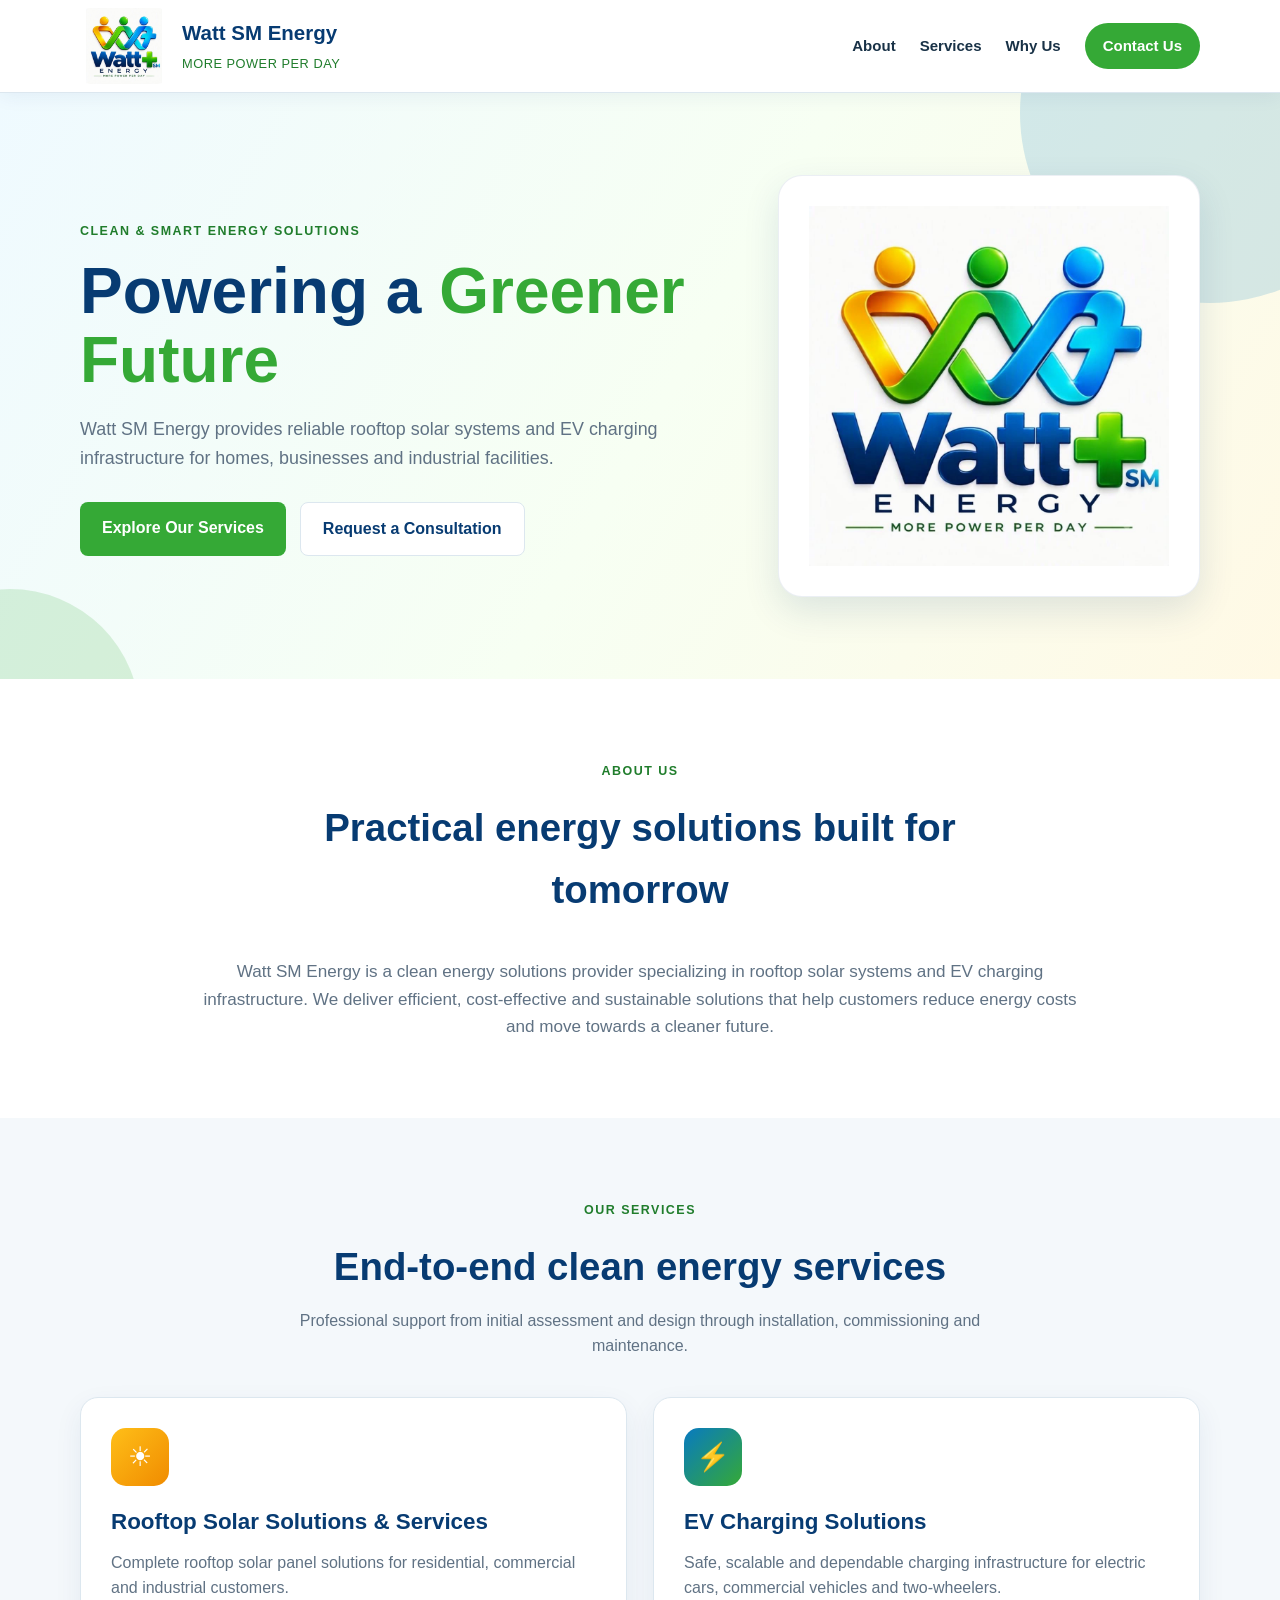
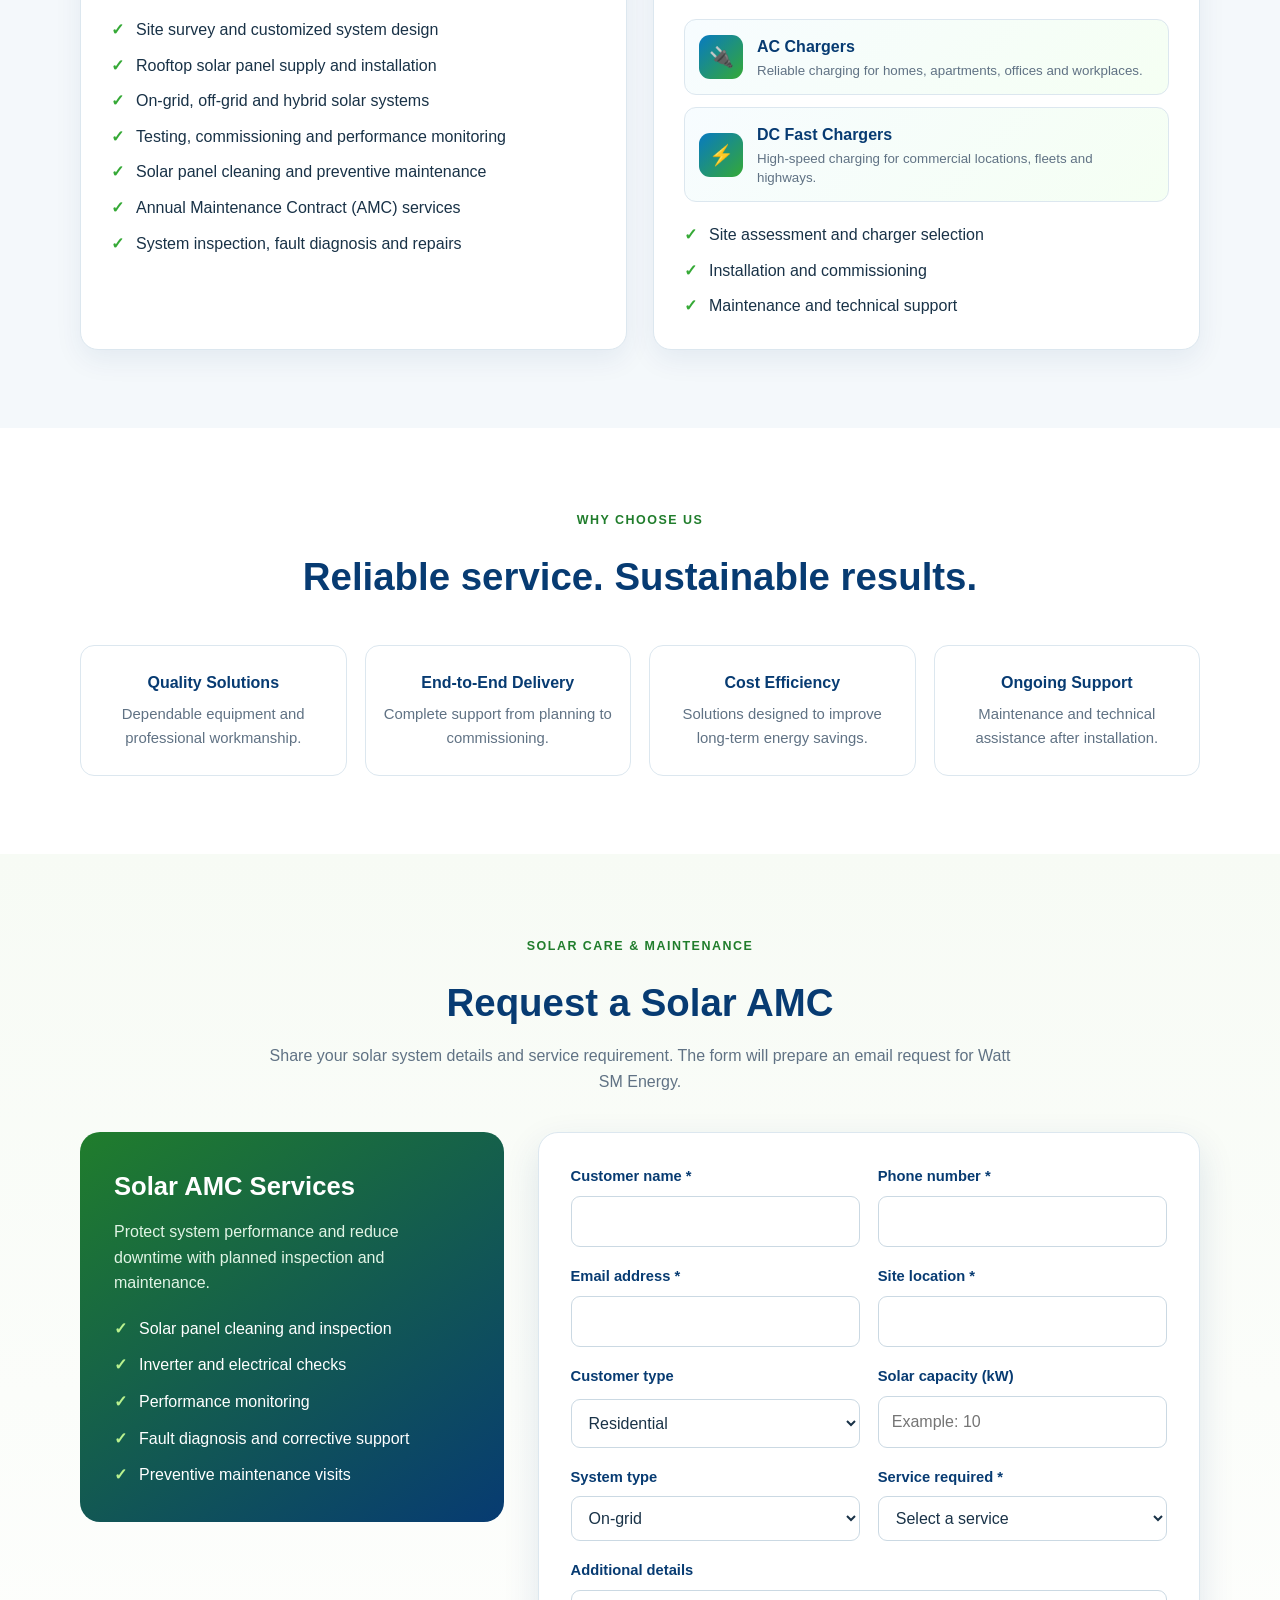
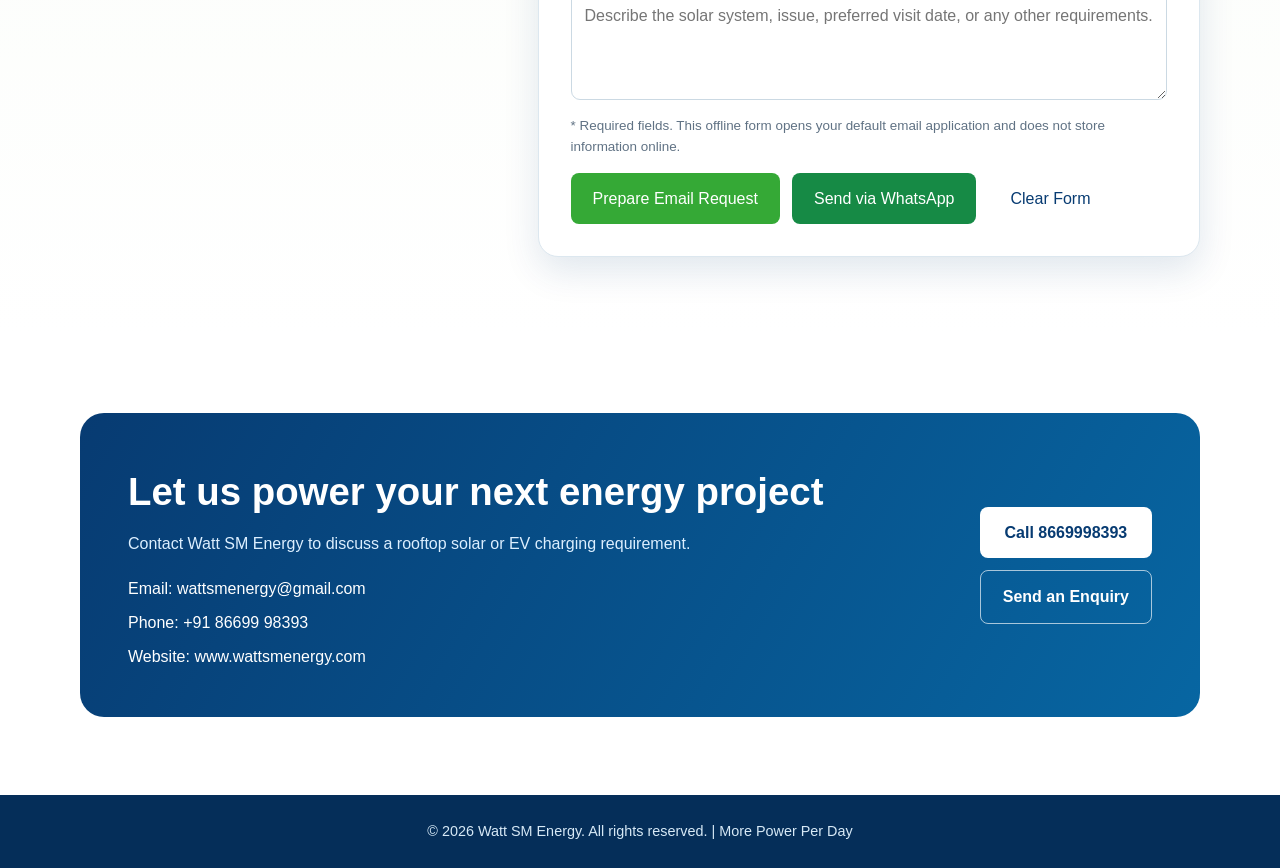
<file: index.html>
<!DOCTYPE html>
<html lang="en">
<head>
  <meta charset="UTF-8">
  <meta name="viewport" content="width=device-width, initial-scale=1.0">
  <meta name="description" content="Watt SM Energy provides rooftop solar and EV charging solutions for homes, businesses and industries.">
  <title>Watt SM Energy | Solar & EV Charging Solutions</title>
  <style>
    :root {
      --navy: #073b72;
      --blue: #087ac1;
      --green: #35a936;
      --green-dark: #207d2c;
      --yellow: #ffbf18;
      --ink: #193247;
      --muted: #607284;
      --surface: #ffffff;
      --soft: #f4f8fb;
      --border: #dce7ef;
      --shadow: 0 14px 36px rgba(7, 59, 114, 0.12);
    }

    * { box-sizing: border-box; margin: 0; padding: 0; }
    html { scroll-behavior: smooth; }
    body {
      font-family: Arial, Helvetica, sans-serif;
      color: var(--ink);
      background: var(--surface);
      line-height: 1.6;
    }
    a { color: inherit; text-decoration: none; }
    img { max-width: 100%; display: block; }
    .container { width: min(1120px, 92%); margin: 0 auto; }

    header {
      position: sticky;
      top: 0;
      z-index: 20;
      background: rgba(255,255,255,.97);
      border-bottom: 1px solid var(--border);
      box-shadow: 0 4px 18px rgba(7,59,114,.06);
    }
    .navbar {
      min-height: 92px;
      display: flex;
      align-items: center;
      justify-content: space-between;
      gap: 24px;
    }
    .brand { display: flex; align-items: center; gap: 14px; }
    .brand img {
      width: 88px;
      height: 76px;
      object-fit: contain;
      background: #fff;
      border-radius: 10px;
    }
    .brand-text strong { display: block; color: var(--navy); font-size: 1.28rem; }
    .brand-text span { color: var(--green-dark); font-size: .8rem; letter-spacing: .04em; }
    nav { display: flex; align-items: center; gap: 24px; font-weight: 700; font-size: .94rem; }
    nav a:hover, nav a:focus { color: var(--green-dark); }
    .nav-cta {
      color: #fff;
      background: var(--green);
      padding: 11px 18px;
      border-radius: 999px;
    }
    .nav-cta:hover, .nav-cta:focus { color: #fff; background: var(--green-dark); }

    .hero {
      position: relative;
      overflow: hidden;
      background: linear-gradient(120deg, #effaff 0%, #f7fff3 52%, #fff9e5 100%);
      padding: 82px 0;
    }
    .hero::before, .hero::after {
      content: "";
      position: absolute;
      border-radius: 50%;
      opacity: .16;
    }
    .hero::before { width: 380px; height: 380px; background: var(--blue); right: -120px; top: -170px; }
    .hero::after { width: 260px; height: 260px; background: var(--green); left: -120px; bottom: -170px; }
    .hero-grid {
      position: relative;
      z-index: 1;
      display: grid;
      grid-template-columns: 1.2fr .8fr;
      gap: 64px;
      align-items: center;
    }
    .eyebrow {
      display: inline-block;
      color: var(--green-dark);
      font-weight: 800;
      text-transform: uppercase;
      letter-spacing: .12em;
      font-size: .78rem;
      margin-bottom: 15px;
    }
    h1 { color: var(--navy); font-size: clamp(2.4rem, 5vw, 4.7rem); line-height: 1.08; margin-bottom: 20px; }
    .hero h1 span { color: var(--green); }
    .hero p { max-width: 680px; color: var(--muted); font-size: 1.12rem; margin-bottom: 30px; }
    .actions { display: flex; flex-wrap: wrap; gap: 14px; }
    .btn {
      display: inline-block;
      border-radius: 8px;
      padding: 13px 22px;
      font-weight: 800;
      transition: transform .2s ease, background .2s ease;
    }
    .btn:hover, .btn:focus { transform: translateY(-2px); }
    .btn-primary { color: #fff; background: var(--green); }
    .btn-primary:hover, .btn-primary:focus { background: var(--green-dark); }
    .btn-secondary { color: var(--navy); background: #fff; border: 1px solid var(--border); }
    .hero-logo-card {
      background: #fff;
      padding: 30px;
      border-radius: 24px;
      box-shadow: var(--shadow);
      border: 1px solid rgba(7,59,114,.08);
    }
    .hero-logo-card img { width: 100%; aspect-ratio: 1/1; object-fit: contain; }

    section { padding: 78px 0; }
    .section-head { max-width: 750px; margin: 0 auto 38px; text-align: center; }
    .section-head h2 { color: var(--navy); font-size: clamp(1.9rem, 3vw, 2.7rem); margin-bottom: 10px; }
    .section-head p { color: var(--muted); }
    .about-copy { max-width: 900px; margin: auto; text-align: center; font-size: 1.07rem; color: var(--muted); }

    .services { background: var(--soft); }
    .service-grid { display: grid; grid-template-columns: repeat(2, 1fr); gap: 26px; }
    .card {
      background: #fff;
      border: 1px solid var(--border);
      border-radius: 18px;
      padding: 30px;
      box-shadow: 0 10px 28px rgba(7,59,114,.07);
    }
    .icon {
      width: 58px;
      height: 58px;
      display: grid;
      place-items: center;
      border-radius: 15px;
      color: #fff;
      font-size: 1.7rem;
      margin-bottom: 18px;
    }
    .solar .icon { background: linear-gradient(135deg, var(--yellow), #f08b00); }
    .ev .icon { background: linear-gradient(135deg, var(--blue), var(--green)); }
    .card h3 { color: var(--navy); font-size: 1.4rem; margin-bottom: 10px; }
    .card > p { color: var(--muted); margin-bottom: 16px; }
    .card ul { list-style: none; display: grid; gap: 10px; }
    .card li { position: relative; padding-left: 25px; }
    .card li::before { content: "✓"; position: absolute; left: 0; color: var(--green); font-weight: 900; }
    .charger-options { display: grid; gap: 12px; margin: 18px 0 20px; }
    .charger-card {
      display: flex;
      align-items: center;
      gap: 14px;
      padding: 14px;
      border: 1px solid var(--border);
      border-radius: 12px;
      background: linear-gradient(135deg, #f7fcff, #f5fff3);
    }
    .charger-symbol {
      width: 44px;
      height: 44px;
      min-width: 44px;
      display: grid;
      place-items: center;
      border-radius: 11px;
      background: linear-gradient(135deg, var(--blue), var(--green));
      color: #fff;
      font-size: 1.25rem;
    }
    .charger-card strong { display: block; color: var(--navy); margin-bottom: 2px; }
    .charger-card small { display: block; color: var(--muted); line-height: 1.4; }
    .ev-support-list { margin-top: 8px; }

    .benefit-grid { display: grid; grid-template-columns: repeat(4, 1fr); gap: 18px; }
    .benefit { text-align: center; padding: 24px 16px; border-radius: 14px; background: #fff; border: 1px solid var(--border); }
    .benefit strong { display: block; color: var(--navy); margin-bottom: 7px; }
    .benefit p { color: var(--muted); font-size: .93rem; }

    .contact-wrap {
      background: linear-gradient(120deg, var(--navy), #0766a2);
      color: #fff;
      border-radius: 24px;
      padding: 48px;
      display: grid;
      grid-template-columns: 1fr auto;
      gap: 30px;
      align-items: center;
    }
    .contact-wrap h2 { font-size: clamp(1.8rem, 3vw, 2.6rem); margin-bottom: 8px; }
    .contact-wrap p { color: #dcefff; }
    .contact-details { display: grid; gap: 8px; margin-top: 20px; }
    .contact-details a:hover { text-decoration: underline; }
    .contact-wrap .btn { background: #fff; color: var(--navy); white-space: nowrap; }
    .contact-actions { display: flex; flex-direction: column; gap: 12px; align-items: stretch; }
    .contact-actions .btn { text-align: center; }
    .contact-actions .contact-email { background: transparent; color: #fff; border: 1px solid rgba(255,255,255,.65); }
    .contact-actions .contact-email:hover, .contact-actions .contact-email:focus { background: rgba(255,255,255,.12); }

    footer { background: #052e59; color: #d7e9f6; padding: 25px 0; text-align: center; font-size: .9rem; }

    @media (max-width: 820px) {
      .navbar { min-height: 78px; }
      nav a:not(.nav-cta) { display: none; }
      .brand-text span { display: none; }
      .brand img { width: 64px; height: 58px; }
      .hero { padding: 58px 0; }
      .hero-grid { grid-template-columns: 1fr; gap: 36px; }
      .hero-logo-card { max-width: 420px; margin: auto; }
      .service-grid { grid-template-columns: 1fr; }
      .benefit-grid { grid-template-columns: repeat(2, 1fr); }
      .contact-wrap { grid-template-columns: 1fr; padding: 34px 24px; }
      .amc-layout { grid-template-columns: 1fr; }
    }
    @media (max-width: 480px) {
      .brand-text strong { font-size: 1rem; }
      .nav-cta { padding: 9px 12px; font-size: .82rem; }
      section { padding: 58px 0; }
      .benefit-grid { grid-template-columns: 1fr; }
      .card { padding: 24px; }
      .form-grid { grid-template-columns: 1fr; }
      .form-group.full { grid-column: auto; }
      .amc-form, .amc-info { padding: 24px; }
    }

    .amc-section { background: linear-gradient(180deg, #f7fbf5, #ffffff); }
    .amc-layout { display: grid; grid-template-columns: .78fr 1.22fr; gap: 34px; align-items: start; }
    .amc-info { background: linear-gradient(145deg, var(--green-dark), var(--navy)); color: #fff; border-radius: 20px; padding: 34px; }
    .amc-info h3 { font-size: 1.6rem; margin-bottom: 12px; }
    .amc-info p { color: #e1f4e5; margin-bottom: 20px; }
    .amc-info ul { list-style: none; display: grid; gap: 11px; }
    .amc-info li { position: relative; padding-left: 25px; }
    .amc-info li::before { content: "✓"; position: absolute; left: 0; color: #baf28f; font-weight: 900; }
    .amc-form { background: #fff; border: 1px solid var(--border); border-radius: 20px; padding: 32px; box-shadow: var(--shadow); }
    .form-grid { display: grid; grid-template-columns: repeat(2, 1fr); gap: 18px; }
    .form-group { display: grid; gap: 7px; }
    .form-group.full { grid-column: 1 / -1; }
    .form-group label { color: var(--navy); font-weight: 700; font-size: .92rem; }
    .form-group input, .form-group select, .form-group textarea {
      width: 100%; border: 1px solid #cbd9e3; border-radius: 9px; padding: 12px 13px;
      font: inherit; color: var(--ink); background: #fff;
    }
    .form-group textarea { min-height: 110px; resize: vertical; }
    .form-group input:focus, .form-group select:focus, .form-group textarea:focus { outline: 3px solid rgba(53,169,54,.18); border-color: var(--green); }
    .form-note { color: var(--muted); font-size: .84rem; margin: 15px 0; }
    .form-actions { display: flex; flex-wrap: wrap; gap: 12px; align-items: center; }
    .form-actions button { border: 0; cursor: pointer; font: inherit; }
    .form-status { color: var(--green-dark); font-weight: 700; font-size: .9rem; }
    .btn-whatsapp { color: #fff; background: #168a45; border: 0; cursor: pointer; font: inherit; }
    .btn-whatsapp:hover, .btn-whatsapp:focus { background: #0f6f36; }

  </style>
</head>
<body>
  <header>
    <div class="container navbar">
      <a class="brand" href="#home" aria-label="Watt SM Energy home">
        <img src="watt-sm-energy-logo.jpeg" alt="Watt SM Energy logo">
        <div class="brand-text">
          <strong>Watt SM Energy</strong>
          <span>MORE POWER PER DAY</span>
        </div>
      </a>
      <nav aria-label="Main navigation">
        <a href="#about">About</a>
        <a href="#services">Services</a>
        <a href="#why-us">Why Us</a>
        <a class="nav-cta" href="#contact">Contact Us</a>
      </nav>
    </div>
  </header>

  <main>
    <section class="hero" id="home">
      <div class="container hero-grid">
        <div>
          <span class="eyebrow">Clean & Smart Energy Solutions</span>
          <h1>Powering a <span>Greener Future</span></h1>
          <p>Watt SM Energy provides reliable rooftop solar systems and EV charging infrastructure for homes, businesses and industrial facilities.</p>
          <div class="actions">
            <a class="btn btn-primary" href="#services">Explore Our Services</a>
            <a class="btn btn-secondary" href="#contact">Request a Consultation</a>
          </div>
        </div>
        <div class="hero-logo-card">
          <img src="watt-sm-energy-logo.jpeg" alt="Watt SM Energy company logo with More Power Per Day tagline">
        </div>
      </div>
    </section>

    <section id="about">
      <div class="container">
        <div class="section-head">
          <span class="eyebrow">About Us</span>
          <h2>Practical energy solutions built for tomorrow</h2>
        </div>
        <p class="about-copy">Watt SM Energy is a clean energy solutions provider specializing in rooftop solar systems and EV charging infrastructure. We deliver efficient, cost-effective and sustainable solutions that help customers reduce energy costs and move towards a cleaner future.</p>
      </div>
    </section>

    <section class="services" id="services">
      <div class="container">
        <div class="section-head">
          <span class="eyebrow">Our Services</span>
          <h2>End-to-end clean energy services</h2>
          <p>Professional support from initial assessment and design through installation, commissioning and maintenance.</p>
        </div>
        <div class="service-grid">
          <article class="card solar">
            <div class="icon" aria-hidden="true">☀</div>
            <h3>Rooftop Solar Solutions & Services</h3>
            <p>Complete rooftop solar panel solutions for residential, commercial and industrial customers.</p>
            <ul>
              <li>Site survey and customized system design</li>
              <li>Rooftop solar panel supply and installation</li>
              <li>On-grid, off-grid and hybrid solar systems</li>
              <li>Testing, commissioning and performance monitoring</li>
              <li>Solar panel cleaning and preventive maintenance</li>
              <li>Annual Maintenance Contract (AMC) services</li>
              <li>System inspection, fault diagnosis and repairs</li>
            </ul>
          </article>

          <article class="card ev">
            <div class="icon" aria-hidden="true">⚡</div>
            <h3>EV Charging Solutions</h3>
            <p>Safe, scalable and dependable charging infrastructure for electric cars, commercial vehicles and two-wheelers.</p>
            <div class="charger-options">
              <div class="charger-card">
                <span class="charger-symbol" aria-hidden="true">🔌</span>
                <div><strong>AC Chargers</strong><small>Reliable charging for homes, apartments, offices and workplaces.</small></div>
              </div>
              <div class="charger-card">
                <span class="charger-symbol" aria-hidden="true">⚡</span>
                <div><strong>DC Fast Chargers</strong><small>High-speed charging for commercial locations, fleets and highways.</small></div>
              </div>
            </div>
            <ul class="ev-support-list">
              <li>Site assessment and charger selection</li>
              <li>Installation and commissioning</li>
              <li>Maintenance and technical support</li>
            </ul>
          </article>
        </div>
      </div>
    </section>

    <section id="why-us">
      <div class="container">
        <div class="section-head">
          <span class="eyebrow">Why Choose Us</span>
          <h2>Reliable service. Sustainable results.</h2>
        </div>
        <div class="benefit-grid">
          <div class="benefit"><strong>Quality Solutions</strong><p>Dependable equipment and professional workmanship.</p></div>
          <div class="benefit"><strong>End-to-End Delivery</strong><p>Complete support from planning to commissioning.</p></div>
          <div class="benefit"><strong>Cost Efficiency</strong><p>Solutions designed to improve long-term energy savings.</p></div>
          <div class="benefit"><strong>Ongoing Support</strong><p>Maintenance and technical assistance after installation.</p></div>
        </div>
      </div>
    </section>


    <section class="amc-section" id="solar-amc">
      <div class="container">
        <div class="section-head">
          <span class="eyebrow">Solar Care & Maintenance</span>
          <h2>Request a Solar AMC</h2>
          <p>Share your solar system details and service requirement. The form will prepare an email request for Watt SM Energy.</p>
        </div>
        <div class="amc-layout">
          <aside class="amc-info">
            <h3>Solar AMC Services</h3>
            <p>Protect system performance and reduce downtime with planned inspection and maintenance.</p>
            <ul>
              <li>Solar panel cleaning and inspection</li>
              <li>Inverter and electrical checks</li>
              <li>Performance monitoring</li>
              <li>Fault diagnosis and corrective support</li>
              <li>Preventive maintenance visits</li>
            </ul>
          </aside>
          <form class="amc-form" id="amcForm">
            <div class="form-grid">
              <div class="form-group"><label for="customerName">Customer name *</label><input id="customerName" name="customerName" required autocomplete="name"></div>
              <div class="form-group"><label for="phone">Phone number *</label><input id="phone" name="phone" type="tel" required autocomplete="tel" pattern="[0-9+() -]{7,20}"></div>
              <div class="form-group"><label for="email">Email address *</label><input id="email" name="email" type="email" required autocomplete="email"></div>
              <div class="form-group"><label for="location">Site location *</label><input id="location" name="location" required autocomplete="street-address"></div>
              <div class="form-group"><label for="customerType">Customer type</label><select id="customerType" name="customerType"><option>Residential</option><option>Commercial</option><option>Industrial</option><option>Other</option></select></div>
              <div class="form-group"><label for="capacity">Solar capacity (kW)</label><input id="capacity" name="capacity" type="number" min="0" max="100000" step="0.1" placeholder="Example: 10"></div>
              <div class="form-group"><label for="systemType">System type</label><select id="systemType" name="systemType"><option>On-grid</option><option>Off-grid</option><option>Hybrid</option><option>Not sure</option></select></div>
              <div class="form-group"><label for="serviceType">Service required *</label><select id="serviceType" name="serviceType" required><option value="">Select a service</option><option>New AMC quotation</option><option>Solar panel cleaning</option><option>Preventive maintenance</option><option>System inspection</option><option>Fault diagnosis and repair</option><option>Performance check</option></select></div>
              <div class="form-group full"><label for="message">Additional details</label><textarea id="message" name="message" placeholder="Describe the solar system, issue, preferred visit date, or any other requirements."></textarea></div>
            </div>
            <p class="form-note">* Required fields. This offline form opens your default email application and does not store information online.</p>
            <div class="form-actions">
              <button class="btn btn-primary" type="submit">Prepare Email Request</button>
              <button class="btn btn-whatsapp" type="button" id="whatsappRequest">Send via WhatsApp</button>
              <button class="btn btn-secondary" type="reset">Clear Form</button>
              <span class="form-status" id="formStatus" aria-live="polite"></span>
            </div>
          </form>
        </div>
      </div>
    </section>

    <section id="contact">
      <div class="container">
        <div class="contact-wrap">
          <div>
            <h2>Let us power your next energy project</h2>
            <p>Contact Watt SM Energy to discuss a rooftop solar or EV charging requirement.</p>
            <div class="contact-details">
              <span>Email: <a href="mailto:wattsmenergy@gmail.com">wattsmenergy@gmail.com</a></span>
              <span>Phone: <a href="tel:+918669998393">+91 86699 98393</a></span>
              <span>Website: www.wattsmenergy.com</span>
            </div>
          </div>
          <div class="contact-actions">
            <a class="btn" href="tel:+918669998393" aria-label="Call Watt SM Energy on 8669998393">Call 8669998393</a>
            <a class="btn contact-email" href="mailto:wattsmenergy@gmail.com?subject=Solar%20or%20EV%20Charging%20Enquiry">Send an Enquiry</a>
          </div>
        </div>
      </div>
    </section>
  </main>

  <footer>
    <div class="container">© 2026 Watt SM Energy. All rights reserved. | More Power Per Day</div>
  </footer>

  <script>
    (function () {
      const form = document.getElementById('amcForm');
      const status = document.getElementById('formStatus');
      form.addEventListener('submit', function (event) {
        event.preventDefault();
        if (!form.checkValidity()) { form.reportValidity(); status.textContent = 'Please complete all required fields.'; return; }
        const value = id => document.getElementById(id).value.trim();
        const capacity = value('capacity');
        const body = [
          'Solar AMC Request', '',
          'Customer Name: ' + value('customerName'),
          'Phone: ' + value('phone'),
          'Email: ' + value('email'),
          'Site Location: ' + value('location'),
          'Customer Type: ' + value('customerType'),
          'Solar Capacity: ' + (capacity ? capacity + ' kW' : 'Not provided'),
          'System Type: ' + value('systemType'),
          'Service Required: ' + value('serviceType'),
          'Additional Details: ' + (value('message') || 'None')
        ].join('\n');
        status.textContent = 'Opening your email application...';
        window.location.href = 'mailto:wattsmenergy@gmail.com?subject=' + encodeURIComponent('Solar AMC Request - ' + value('customerName')) + '&body=' + encodeURIComponent(body);
      });
      document.getElementById('whatsappRequest').addEventListener('click', function () {
        if (!form.checkValidity()) { form.reportValidity(); status.textContent = 'Please complete all required fields.'; return; }
        const value = id => document.getElementById(id).value.trim();
        const capacity = value('capacity');
        const message = [
          'Solar AMC Request', '',
          'Customer Name: ' + value('customerName'),
          'Phone: ' + value('phone'),
          'Email: ' + value('email'),
          'Site Location: ' + value('location'),
          'Customer Type: ' + value('customerType'),
          'Solar Capacity: ' + (capacity ? capacity + ' kW' : 'Not provided'),
          'System Type: ' + value('systemType'),
          'Service Required: ' + value('serviceType'),
          'Additional Details: ' + (value('message') || 'None')
        ].join('\n');
        const whatsappNumber = '918669998393';
        status.textContent = 'Opening WhatsApp...';
        window.open('https://wa.me/' + whatsappNumber + '?text=' + encodeURIComponent(message), '_blank', 'noopener');
      });
      form.addEventListener('reset', function () { status.textContent = ''; });
    }());
  </script>
</body>
</html>
</file>
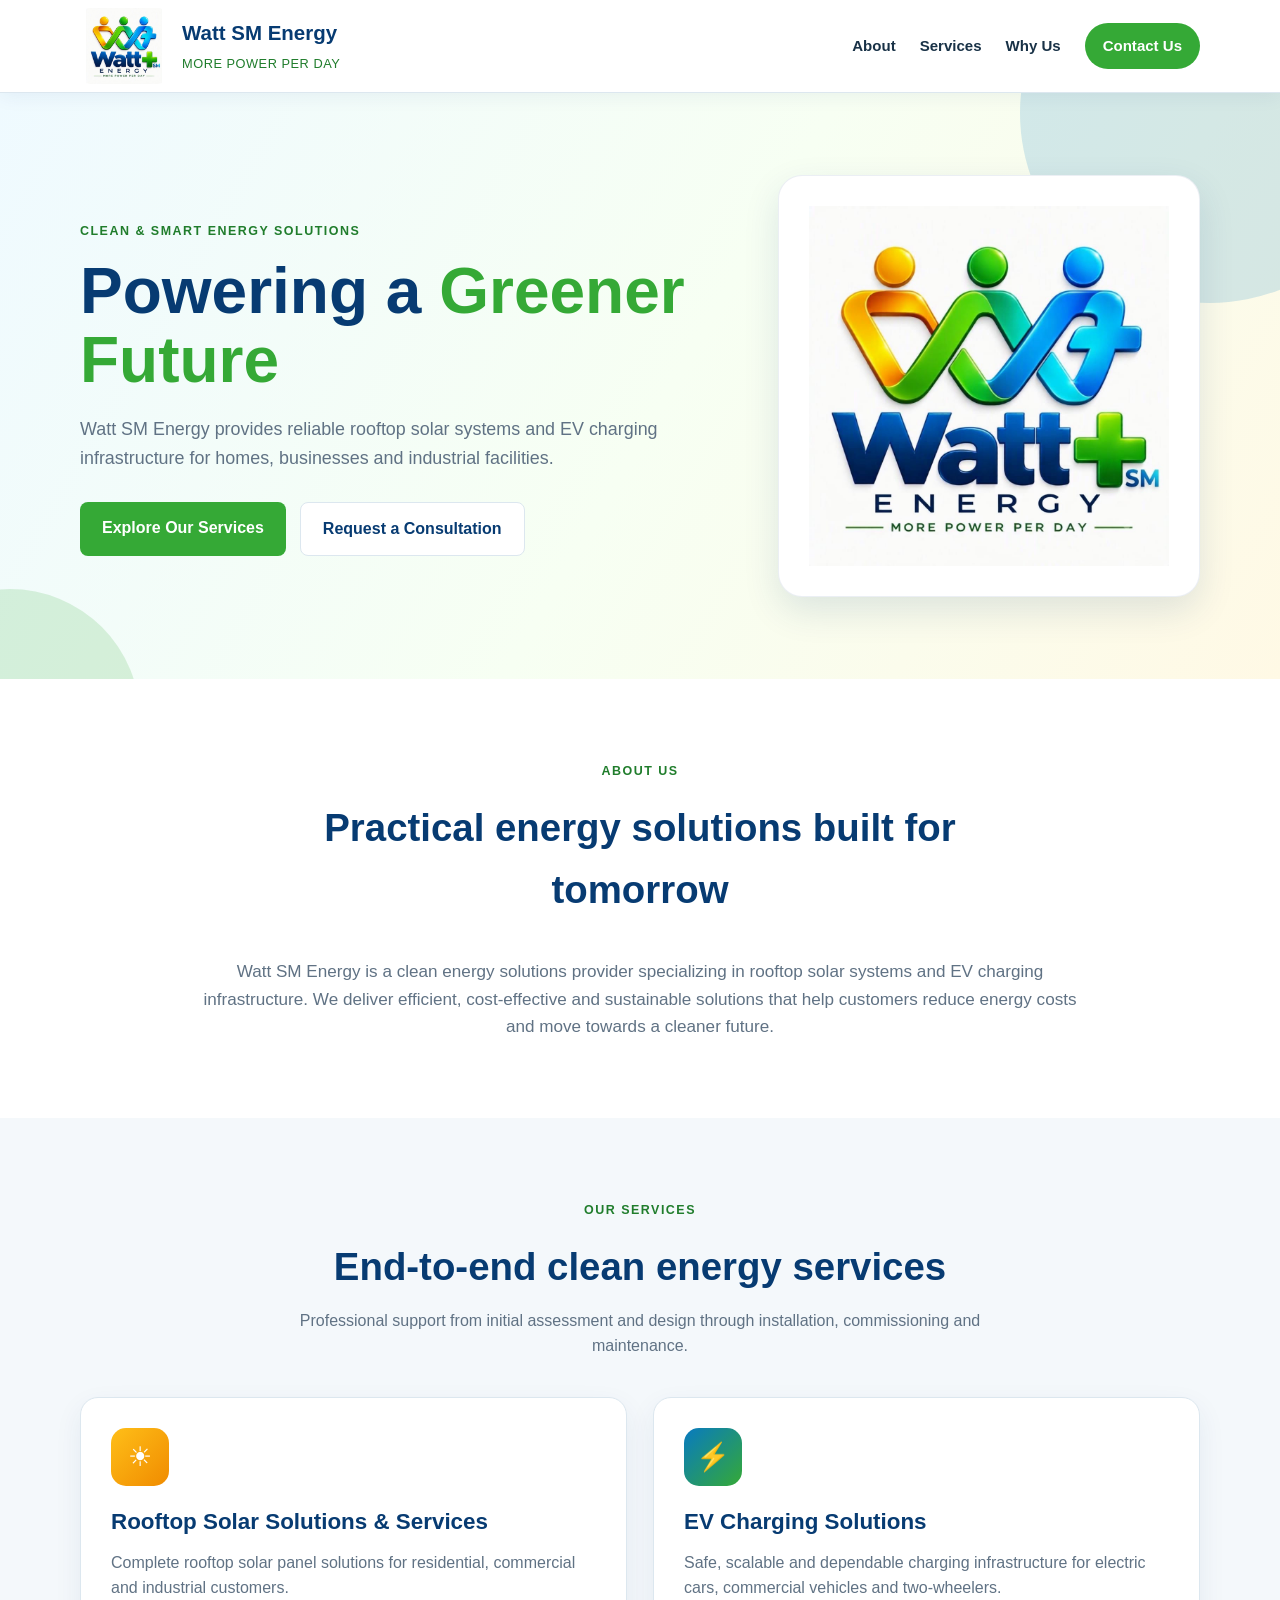
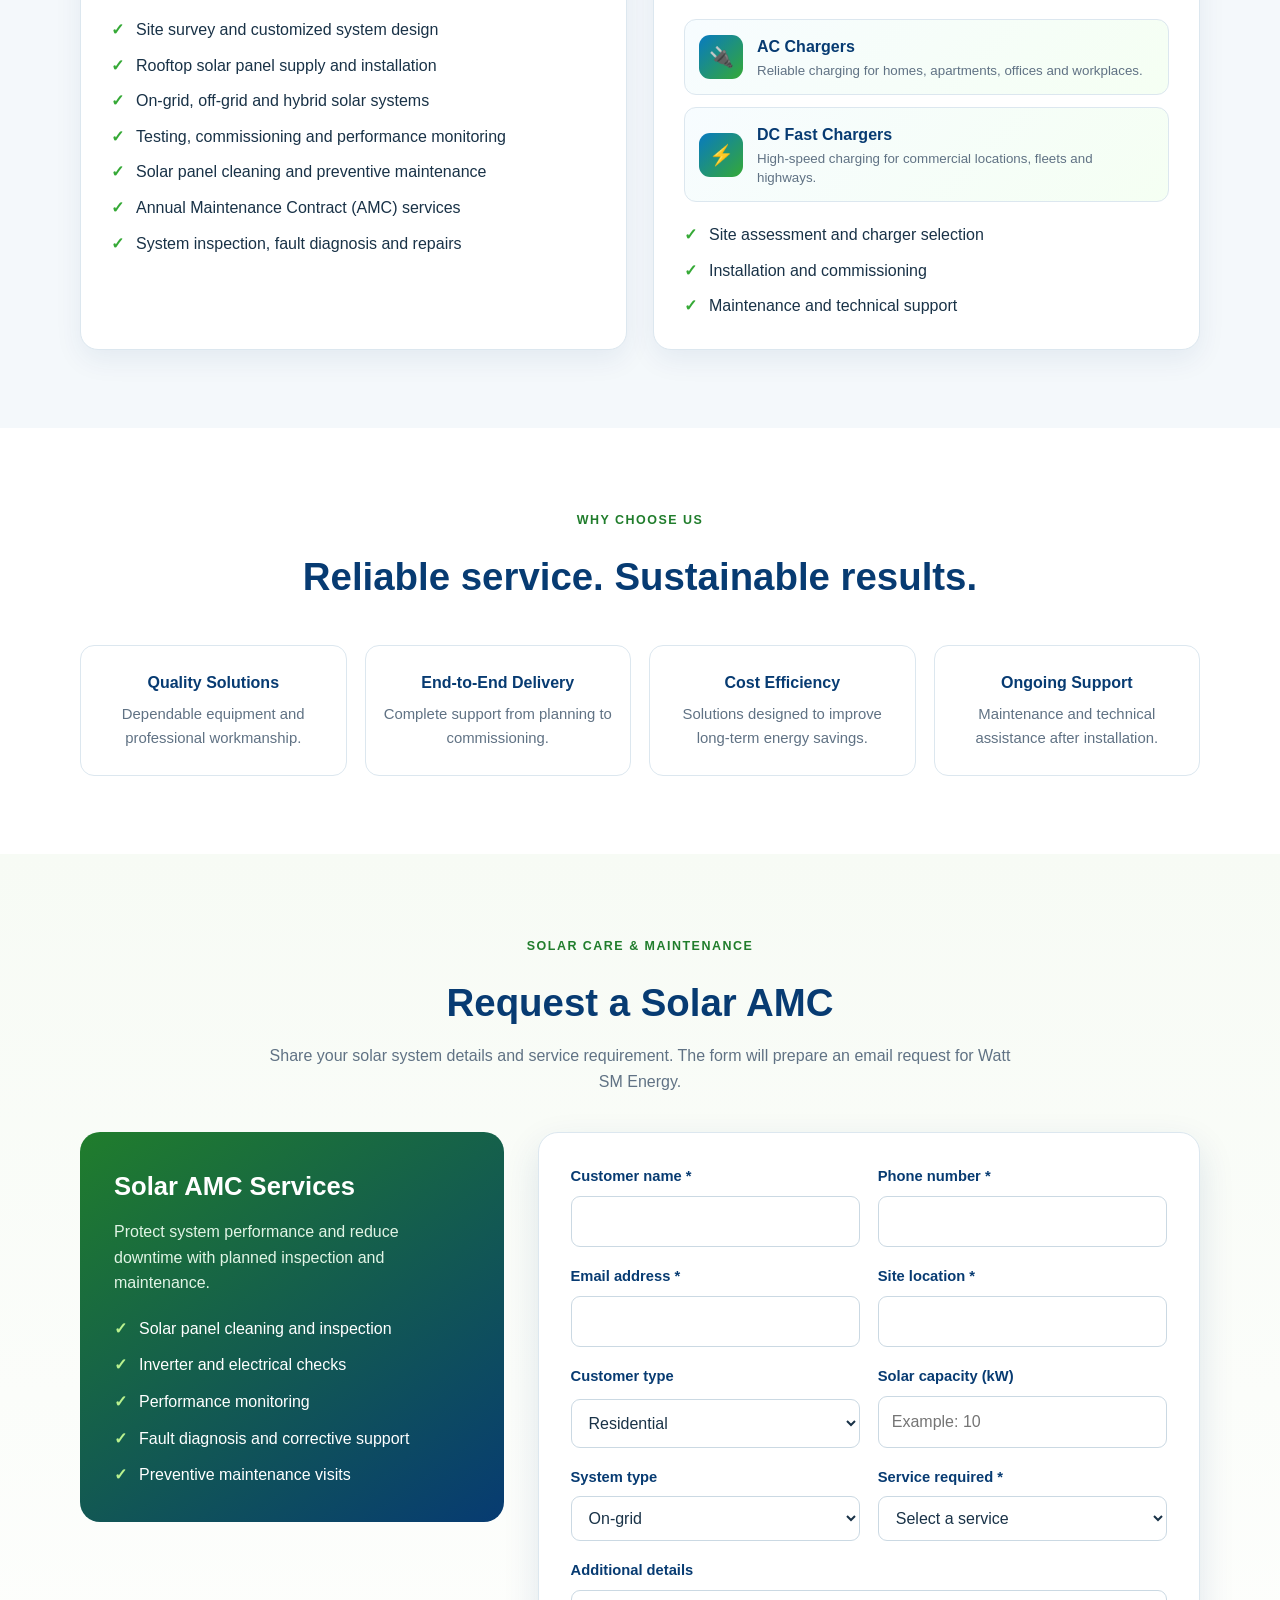
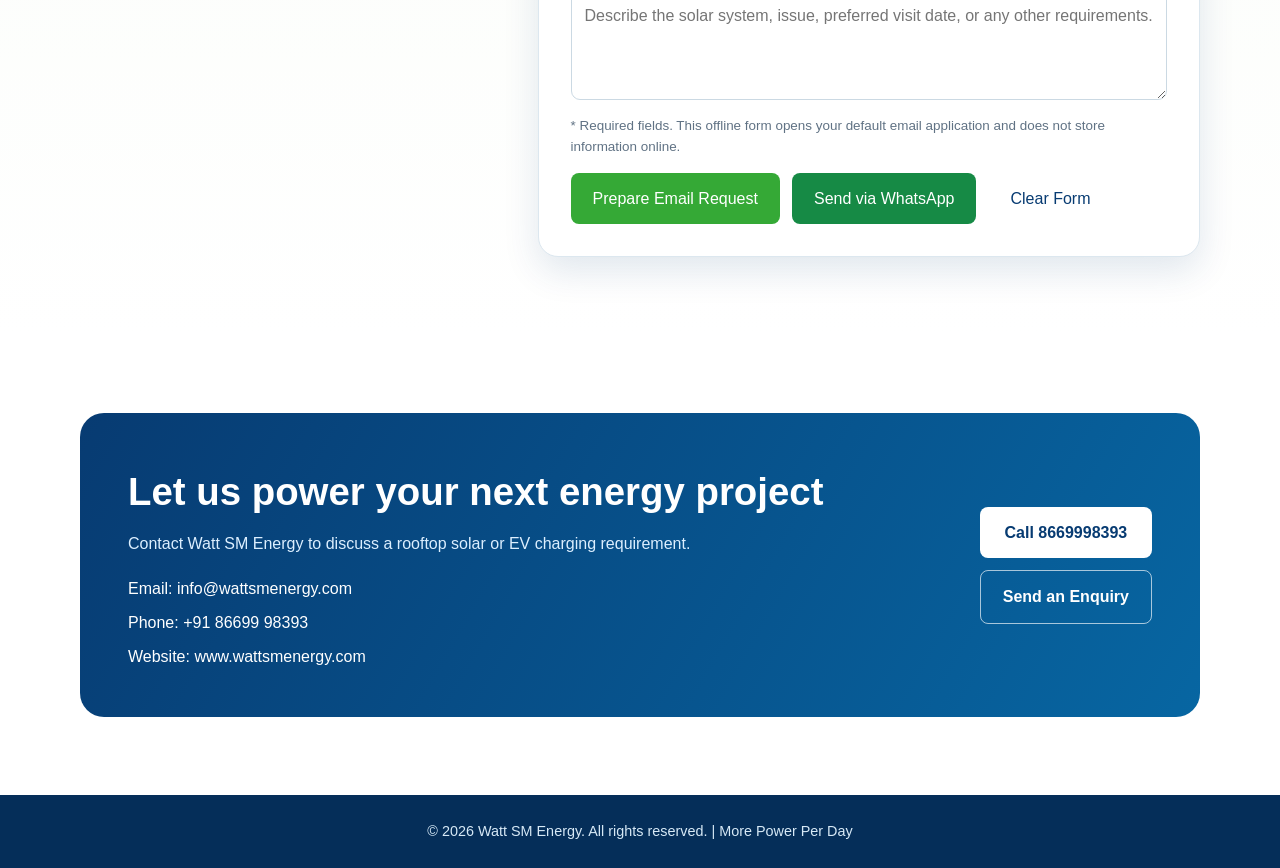
<file: .github/workflows/index.html>
<!DOCTYPE html>
<html lang="en">
<head>
  <meta charset="UTF-8">
  <meta name="viewport" content="width=device-width, initial-scale=1.0">
  <meta name="description" content="Watt SM Energy provides rooftop solar and EV charging solutions for homes, businesses and industries.">
  <title>Watt SM Energy | Solar & EV Charging Solutions</title>
  <style>
    :root {
      --navy: #073b72;
      --blue: #087ac1;
      --green: #35a936;
      --green-dark: #207d2c;
      --yellow: #ffbf18;
      --ink: #193247;
      --muted: #607284;
      --surface: #ffffff;
      --soft: #f4f8fb;
      --border: #dce7ef;
      --shadow: 0 14px 36px rgba(7, 59, 114, 0.12);
    }

    * { box-sizing: border-box; margin: 0; padding: 0; }
    html { scroll-behavior: smooth; }
    body {
      font-family: Arial, Helvetica, sans-serif;
      color: var(--ink);
      background: var(--surface);
      line-height: 1.6;
    }
    a { color: inherit; text-decoration: none; }
    img { max-width: 100%; display: block; }
    .container { width: min(1120px, 92%); margin: 0 auto; }

    header {
      position: sticky;
      top: 0;
      z-index: 20;
      background: rgba(255,255,255,.97);
      border-bottom: 1px solid var(--border);
      box-shadow: 0 4px 18px rgba(7,59,114,.06);
    }
    .navbar {
      min-height: 92px;
      display: flex;
      align-items: center;
      justify-content: space-between;
      gap: 24px;
    }
    .brand { display: flex; align-items: center; gap: 14px; }
    .brand img {
      width: 88px;
      height: 76px;
      object-fit: contain;
      background: #fff;
      border-radius: 10px;
    }
    .brand-text strong { display: block; color: var(--navy); font-size: 1.28rem; }
    .brand-text span { color: var(--green-dark); font-size: .8rem; letter-spacing: .04em; }
    nav { display: flex; align-items: center; gap: 24px; font-weight: 700; font-size: .94rem; }
    nav a:hover, nav a:focus { color: var(--green-dark); }
    .nav-cta {
      color: #fff;
      background: var(--green);
      padding: 11px 18px;
      border-radius: 999px;
    }
    .nav-cta:hover, .nav-cta:focus { color: #fff; background: var(--green-dark); }

    .hero {
      position: relative;
      overflow: hidden;
      background: linear-gradient(120deg, #effaff 0%, #f7fff3 52%, #fff9e5 100%);
      padding: 82px 0;
    }
    .hero::before, .hero::after {
      content: "";
      position: absolute;
      border-radius: 50%;
      opacity: .16;
    }
    .hero::before { width: 380px; height: 380px; background: var(--blue); right: -120px; top: -170px; }
    .hero::after { width: 260px; height: 260px; background: var(--green); left: -120px; bottom: -170px; }
    .hero-grid {
      position: relative;
      z-index: 1;
      display: grid;
      grid-template-columns: 1.2fr .8fr;
      gap: 64px;
      align-items: center;
    }
    .eyebrow {
      display: inline-block;
      color: var(--green-dark);
      font-weight: 800;
      text-transform: uppercase;
      letter-spacing: .12em;
      font-size: .78rem;
      margin-bottom: 15px;
    }
    h1 { color: var(--navy); font-size: clamp(2.4rem, 5vw, 4.7rem); line-height: 1.08; margin-bottom: 20px; }
    .hero h1 span { color: var(--green); }
    .hero p { max-width: 680px; color: var(--muted); font-size: 1.12rem; margin-bottom: 30px; }
    .actions { display: flex; flex-wrap: wrap; gap: 14px; }
    .btn {
      display: inline-block;
      border-radius: 8px;
      padding: 13px 22px;
      font-weight: 800;
      transition: transform .2s ease, background .2s ease;
    }
    .btn:hover, .btn:focus { transform: translateY(-2px); }
    .btn-primary { color: #fff; background: var(--green); }
    .btn-primary:hover, .btn-primary:focus { background: var(--green-dark); }
    .btn-secondary { color: var(--navy); background: #fff; border: 1px solid var(--border); }
    .hero-logo-card {
      background: #fff;
      padding: 30px;
      border-radius: 24px;
      box-shadow: var(--shadow);
      border: 1px solid rgba(7,59,114,.08);
    }
    .hero-logo-card img { width: 100%; aspect-ratio: 1/1; object-fit: contain; }

    section { padding: 78px 0; }
    .section-head { max-width: 750px; margin: 0 auto 38px; text-align: center; }
    .section-head h2 { color: var(--navy); font-size: clamp(1.9rem, 3vw, 2.7rem); margin-bottom: 10px; }
    .section-head p { color: var(--muted); }
    .about-copy { max-width: 900px; margin: auto; text-align: center; font-size: 1.07rem; color: var(--muted); }

    .services { background: var(--soft); }
    .service-grid { display: grid; grid-template-columns: repeat(2, 1fr); gap: 26px; }
    .card {
      background: #fff;
      border: 1px solid var(--border);
      border-radius: 18px;
      padding: 30px;
      box-shadow: 0 10px 28px rgba(7,59,114,.07);
    }
    .icon {
      width: 58px;
      height: 58px;
      display: grid;
      place-items: center;
      border-radius: 15px;
      color: #fff;
      font-size: 1.7rem;
      margin-bottom: 18px;
    }
    .solar .icon { background: linear-gradient(135deg, var(--yellow), #f08b00); }
    .ev .icon { background: linear-gradient(135deg, var(--blue), var(--green)); }
    .card h3 { color: var(--navy); font-size: 1.4rem; margin-bottom: 10px; }
    .card > p { color: var(--muted); margin-bottom: 16px; }
    .card ul { list-style: none; display: grid; gap: 10px; }
    .card li { position: relative; padding-left: 25px; }
    .card li::before { content: "✓"; position: absolute; left: 0; color: var(--green); font-weight: 900; }
    .charger-options { display: grid; gap: 12px; margin: 18px 0 20px; }
    .charger-card {
      display: flex;
      align-items: center;
      gap: 14px;
      padding: 14px;
      border: 1px solid var(--border);
      border-radius: 12px;
      background: linear-gradient(135deg, #f7fcff, #f5fff3);
    }
    .charger-symbol {
      width: 44px;
      height: 44px;
      min-width: 44px;
      display: grid;
      place-items: center;
      border-radius: 11px;
      background: linear-gradient(135deg, var(--blue), var(--green));
      color: #fff;
      font-size: 1.25rem;
    }
    .charger-card strong { display: block; color: var(--navy); margin-bottom: 2px; }
    .charger-card small { display: block; color: var(--muted); line-height: 1.4; }
    .ev-support-list { margin-top: 8px; }

    .benefit-grid { display: grid; grid-template-columns: repeat(4, 1fr); gap: 18px; }
    .benefit { text-align: center; padding: 24px 16px; border-radius: 14px; background: #fff; border: 1px solid var(--border); }
    .benefit strong { display: block; color: var(--navy); margin-bottom: 7px; }
    .benefit p { color: var(--muted); font-size: .93rem; }

    .contact-wrap {
      background: linear-gradient(120deg, var(--navy), #0766a2);
      color: #fff;
      border-radius: 24px;
      padding: 48px;
      display: grid;
      grid-template-columns: 1fr auto;
      gap: 30px;
      align-items: center;
    }
    .contact-wrap h2 { font-size: clamp(1.8rem, 3vw, 2.6rem); margin-bottom: 8px; }
    .contact-wrap p { color: #dcefff; }
    .contact-details { display: grid; gap: 8px; margin-top: 20px; }
    .contact-details a:hover { text-decoration: underline; }
    .contact-wrap .btn { background: #fff; color: var(--navy); white-space: nowrap; }
    .contact-actions { display: flex; flex-direction: column; gap: 12px; align-items: stretch; }
    .contact-actions .btn { text-align: center; }
    .contact-actions .contact-email { background: transparent; color: #fff; border: 1px solid rgba(255,255,255,.65); }
    .contact-actions .contact-email:hover, .contact-actions .contact-email:focus { background: rgba(255,255,255,.12); }

    footer { background: #052e59; color: #d7e9f6; padding: 25px 0; text-align: center; font-size: .9rem; }

    @media (max-width: 820px) {
      .navbar { min-height: 78px; }
      nav a:not(.nav-cta) { display: none; }
      .brand-text span { display: none; }
      .brand img { width: 64px; height: 58px; }
      .hero { padding: 58px 0; }
      .hero-grid { grid-template-columns: 1fr; gap: 36px; }
      .hero-logo-card { max-width: 420px; margin: auto; }
      .service-grid { grid-template-columns: 1fr; }
      .benefit-grid { grid-template-columns: repeat(2, 1fr); }
      .contact-wrap { grid-template-columns: 1fr; padding: 34px 24px; }
      .amc-layout { grid-template-columns: 1fr; }
    }
    @media (max-width: 480px) {
      .brand-text strong { font-size: 1rem; }
      .nav-cta { padding: 9px 12px; font-size: .82rem; }
      section { padding: 58px 0; }
      .benefit-grid { grid-template-columns: 1fr; }
      .card { padding: 24px; }
      .form-grid { grid-template-columns: 1fr; }
      .form-group.full { grid-column: auto; }
      .amc-form, .amc-info { padding: 24px; }
    }

    .amc-section { background: linear-gradient(180deg, #f7fbf5, #ffffff); }
    .amc-layout { display: grid; grid-template-columns: .78fr 1.22fr; gap: 34px; align-items: start; }
    .amc-info { background: linear-gradient(145deg, var(--green-dark), var(--navy)); color: #fff; border-radius: 20px; padding: 34px; }
    .amc-info h3 { font-size: 1.6rem; margin-bottom: 12px; }
    .amc-info p { color: #e1f4e5; margin-bottom: 20px; }
    .amc-info ul { list-style: none; display: grid; gap: 11px; }
    .amc-info li { position: relative; padding-left: 25px; }
    .amc-info li::before { content: "✓"; position: absolute; left: 0; color: #baf28f; font-weight: 900; }
    .amc-form { background: #fff; border: 1px solid var(--border); border-radius: 20px; padding: 32px; box-shadow: var(--shadow); }
    .form-grid { display: grid; grid-template-columns: repeat(2, 1fr); gap: 18px; }
    .form-group { display: grid; gap: 7px; }
    .form-group.full { grid-column: 1 / -1; }
    .form-group label { color: var(--navy); font-weight: 700; font-size: .92rem; }
    .form-group input, .form-group select, .form-group textarea {
      width: 100%; border: 1px solid #cbd9e3; border-radius: 9px; padding: 12px 13px;
      font: inherit; color: var(--ink); background: #fff;
    }
    .form-group textarea { min-height: 110px; resize: vertical; }
    .form-group input:focus, .form-group select:focus, .form-group textarea:focus { outline: 3px solid rgba(53,169,54,.18); border-color: var(--green); }
    .form-note { color: var(--muted); font-size: .84rem; margin: 15px 0; }
    .form-actions { display: flex; flex-wrap: wrap; gap: 12px; align-items: center; }
    .form-actions button { border: 0; cursor: pointer; font: inherit; }
    .form-status { color: var(--green-dark); font-weight: 700; font-size: .9rem; }
    .btn-whatsapp { color: #fff; background: #168a45; border: 0; cursor: pointer; font: inherit; }
    .btn-whatsapp:hover, .btn-whatsapp:focus { background: #0f6f36; }

  </style>
</head>
<body>
  <header>
    <div class="container navbar">
      <a class="brand" href="#home" aria-label="Watt SM Energy home">
        <img src="watt-sm-energy-logo.jpeg" alt="Watt SM Energy logo">
        <div class="brand-text">
          <strong>Watt SM Energy</strong>
          <span>MORE POWER PER DAY</span>
        </div>
      </a>
      <nav aria-label="Main navigation">
        <a href="#about">About</a>
        <a href="#services">Services</a>
        <a href="#why-us">Why Us</a>
        <a class="nav-cta" href="#contact">Contact Us</a>
      </nav>
    </div>
  </header>

  <main>
    <section class="hero" id="home">
      <div class="container hero-grid">
        <div>
          <span class="eyebrow">Clean & Smart Energy Solutions</span>
          <h1>Powering a <span>Greener Future</span></h1>
          <p>Watt SM Energy provides reliable rooftop solar systems and EV charging infrastructure for homes, businesses and industrial facilities.</p>
          <div class="actions">
            <a class="btn btn-primary" href="#services">Explore Our Services</a>
            <a class="btn btn-secondary" href="#contact">Request a Consultation</a>
          </div>
        </div>
        <div class="hero-logo-card">
          <img src="watt-sm-energy-logo.jpeg" alt="Watt SM Energy company logo with More Power Per Day tagline">
        </div>
      </div>
    </section>

    <section id="about">
      <div class="container">
        <div class="section-head">
          <span class="eyebrow">About Us</span>
          <h2>Practical energy solutions built for tomorrow</h2>
        </div>
        <p class="about-copy">Watt SM Energy is a clean energy solutions provider specializing in rooftop solar systems and EV charging infrastructure. We deliver efficient, cost-effective and sustainable solutions that help customers reduce energy costs and move towards a cleaner future.</p>
      </div>
    </section>

    <section class="services" id="services">
      <div class="container">
        <div class="section-head">
          <span class="eyebrow">Our Services</span>
          <h2>End-to-end clean energy services</h2>
          <p>Professional support from initial assessment and design through installation, commissioning and maintenance.</p>
        </div>
        <div class="service-grid">
          <article class="card solar">
            <div class="icon" aria-hidden="true">☀</div>
            <h3>Rooftop Solar Solutions & Services</h3>
            <p>Complete rooftop solar panel solutions for residential, commercial and industrial customers.</p>
            <ul>
              <li>Site survey and customized system design</li>
              <li>Rooftop solar panel supply and installation</li>
              <li>On-grid, off-grid and hybrid solar systems</li>
              <li>Testing, commissioning and performance monitoring</li>
              <li>Solar panel cleaning and preventive maintenance</li>
              <li>Annual Maintenance Contract (AMC) services</li>
              <li>System inspection, fault diagnosis and repairs</li>
            </ul>
          </article>

          <article class="card ev">
            <div class="icon" aria-hidden="true">⚡</div>
            <h3>EV Charging Solutions</h3>
            <p>Safe, scalable and dependable charging infrastructure for electric cars, commercial vehicles and two-wheelers.</p>
            <div class="charger-options">
              <div class="charger-card">
                <span class="charger-symbol" aria-hidden="true">🔌</span>
                <div><strong>AC Chargers</strong><small>Reliable charging for homes, apartments, offices and workplaces.</small></div>
              </div>
              <div class="charger-card">
                <span class="charger-symbol" aria-hidden="true">⚡</span>
                <div><strong>DC Fast Chargers</strong><small>High-speed charging for commercial locations, fleets and highways.</small></div>
              </div>
            </div>
            <ul class="ev-support-list">
              <li>Site assessment and charger selection</li>
              <li>Installation and commissioning</li>
              <li>Maintenance and technical support</li>
            </ul>
          </article>
        </div>
      </div>
    </section>

    <section id="why-us">
      <div class="container">
        <div class="section-head">
          <span class="eyebrow">Why Choose Us</span>
          <h2>Reliable service. Sustainable results.</h2>
        </div>
        <div class="benefit-grid">
          <div class="benefit"><strong>Quality Solutions</strong><p>Dependable equipment and professional workmanship.</p></div>
          <div class="benefit"><strong>End-to-End Delivery</strong><p>Complete support from planning to commissioning.</p></div>
          <div class="benefit"><strong>Cost Efficiency</strong><p>Solutions designed to improve long-term energy savings.</p></div>
          <div class="benefit"><strong>Ongoing Support</strong><p>Maintenance and technical assistance after installation.</p></div>
        </div>
      </div>
    </section>


    <section class="amc-section" id="solar-amc">
      <div class="container">
        <div class="section-head">
          <span class="eyebrow">Solar Care & Maintenance</span>
          <h2>Request a Solar AMC</h2>
          <p>Share your solar system details and service requirement. The form will prepare an email request for Watt SM Energy.</p>
        </div>
        <div class="amc-layout">
          <aside class="amc-info">
            <h3>Solar AMC Services</h3>
            <p>Protect system performance and reduce downtime with planned inspection and maintenance.</p>
            <ul>
              <li>Solar panel cleaning and inspection</li>
              <li>Inverter and electrical checks</li>
              <li>Performance monitoring</li>
              <li>Fault diagnosis and corrective support</li>
              <li>Preventive maintenance visits</li>
            </ul>
          </aside>
          <form class="amc-form" id="amcForm">
            <div class="form-grid">
              <div class="form-group"><label for="customerName">Customer name *</label><input id="customerName" name="customerName" required autocomplete="name"></div>
              <div class="form-group"><label for="phone">Phone number *</label><input id="phone" name="phone" type="tel" required autocomplete="tel" pattern="[0-9+() -]{7,20}"></div>
              <div class="form-group"><label for="email">Email address *</label><input id="email" name="email" type="email" required autocomplete="email"></div>
              <div class="form-group"><label for="location">Site location *</label><input id="location" name="location" required autocomplete="street-address"></div>
              <div class="form-group"><label for="customerType">Customer type</label><select id="customerType" name="customerType"><option>Residential</option><option>Commercial</option><option>Industrial</option><option>Other</option></select></div>
              <div class="form-group"><label for="capacity">Solar capacity (kW)</label><input id="capacity" name="capacity" type="number" min="0" max="100000" step="0.1" placeholder="Example: 10"></div>
              <div class="form-group"><label for="systemType">System type</label><select id="systemType" name="systemType"><option>On-grid</option><option>Off-grid</option><option>Hybrid</option><option>Not sure</option></select></div>
              <div class="form-group"><label for="serviceType">Service required *</label><select id="serviceType" name="serviceType" required><option value="">Select a service</option><option>New AMC quotation</option><option>Solar panel cleaning</option><option>Preventive maintenance</option><option>System inspection</option><option>Fault diagnosis and repair</option><option>Performance check</option></select></div>
              <div class="form-group full"><label for="message">Additional details</label><textarea id="message" name="message" placeholder="Describe the solar system, issue, preferred visit date, or any other requirements."></textarea></div>
            </div>
            <p class="form-note">* Required fields. This offline form opens your default email application and does not store information online.</p>
            <div class="form-actions">
              <button class="btn btn-primary" type="submit">Prepare Email Request</button>
              <button class="btn btn-whatsapp" type="button" id="whatsappRequest">Send via WhatsApp</button>
              <button class="btn btn-secondary" type="reset">Clear Form</button>
              <span class="form-status" id="formStatus" aria-live="polite"></span>
            </div>
          </form>
        </div>
      </div>
    </section>

    <section id="contact">
      <div class="container">
        <div class="contact-wrap">
          <div>
            <h2>Let us power your next energy project</h2>
            <p>Contact Watt SM Energy to discuss a rooftop solar or EV charging requirement.</p>
            <div class="contact-details">
              <span>Email: <a href="mailto:info@wattsmenergy.com">info@wattsmenergy.com</a></span>
              <span>Phone: <a href="tel:+918669998393">+91 86699 98393</a></span>
              <span>Website: www.wattsmenergy.com</span>
            </div>
          </div>
          <div class="contact-actions">
            <a class="btn" href="tel:+918669998393" aria-label="Call Watt SM Energy on 8669998393">Call 8669998393</a>
            <a class="btn contact-email" href="mailto:info@wattsmenergy.com?subject=Solar%20or%20EV%20Charging%20Enquiry">Send an Enquiry</a>
          </div>
        </div>
      </div>
    </section>
  </main>

  <footer>
    <div class="container">© 2026 Watt SM Energy. All rights reserved. | More Power Per Day</div>
  </footer>

  <script>
    (function () {
      const form = document.getElementById('amcForm');
      const status = document.getElementById('formStatus');
      form.addEventListener('submit', function (event) {
        event.preventDefault();
        if (!form.checkValidity()) { form.reportValidity(); status.textContent = 'Please complete all required fields.'; return; }
        const value = id => document.getElementById(id).value.trim();
        const capacity = value('capacity');
        const body = [
          'Solar AMC Request', '',
          'Customer Name: ' + value('customerName'),
          'Phone: ' + value('phone'),
          'Email: ' + value('email'),
          'Site Location: ' + value('location'),
          'Customer Type: ' + value('customerType'),
          'Solar Capacity: ' + (capacity ? capacity + ' kW' : 'Not provided'),
          'System Type: ' + value('systemType'),
          'Service Required: ' + value('serviceType'),
          'Additional Details: ' + (value('message') || 'None')
        ].join('\n');
        status.textContent = 'Opening your email application...';
        window.location.href = 'mailto:info@wattsmenergy.com?subject=' + encodeURIComponent('Solar AMC Request - ' + value('customerName')) + '&body=' + encodeURIComponent(body);
      });
      document.getElementById('whatsappRequest').addEventListener('click', function () {
        if (!form.checkValidity()) { form.reportValidity(); status.textContent = 'Please complete all required fields.'; return; }
        const value = id => document.getElementById(id).value.trim();
        const capacity = value('capacity');
        const message = [
          'Solar AMC Request', '',
          'Customer Name: ' + value('customerName'),
          'Phone: ' + value('phone'),
          'Email: ' + value('email'),
          'Site Location: ' + value('location'),
          'Customer Type: ' + value('customerType'),
          'Solar Capacity: ' + (capacity ? capacity + ' kW' : 'Not provided'),
          'System Type: ' + value('systemType'),
          'Service Required: ' + value('serviceType'),
          'Additional Details: ' + (value('message') || 'None')
        ].join('\n');
        const whatsappNumber = '918669998393';
        status.textContent = 'Opening WhatsApp...';
        window.open('https://wa.me/' + whatsappNumber + '?text=' + encodeURIComponent(message), '_blank', 'noopener');
      });
      form.addEventListener('reset', function () { status.textContent = ''; });
    }());
  </script>
</body>
</html>
</file>
